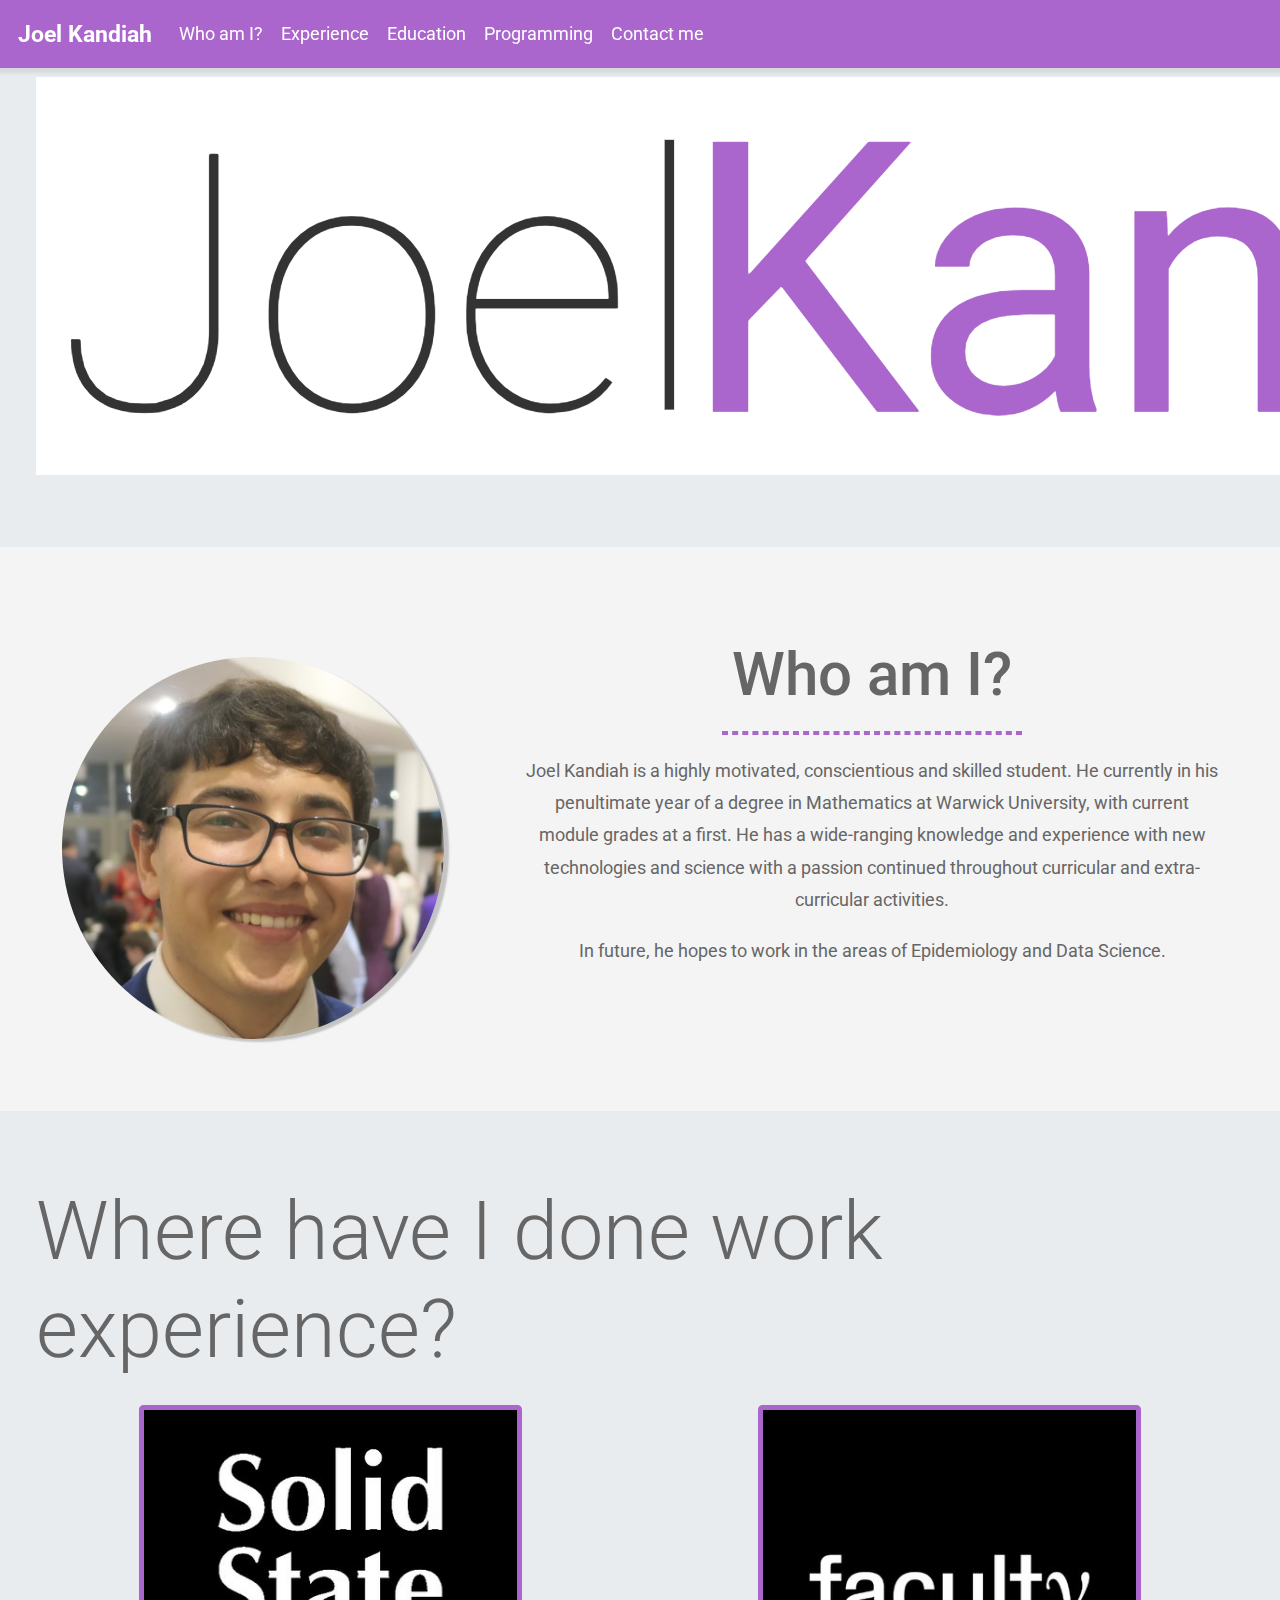
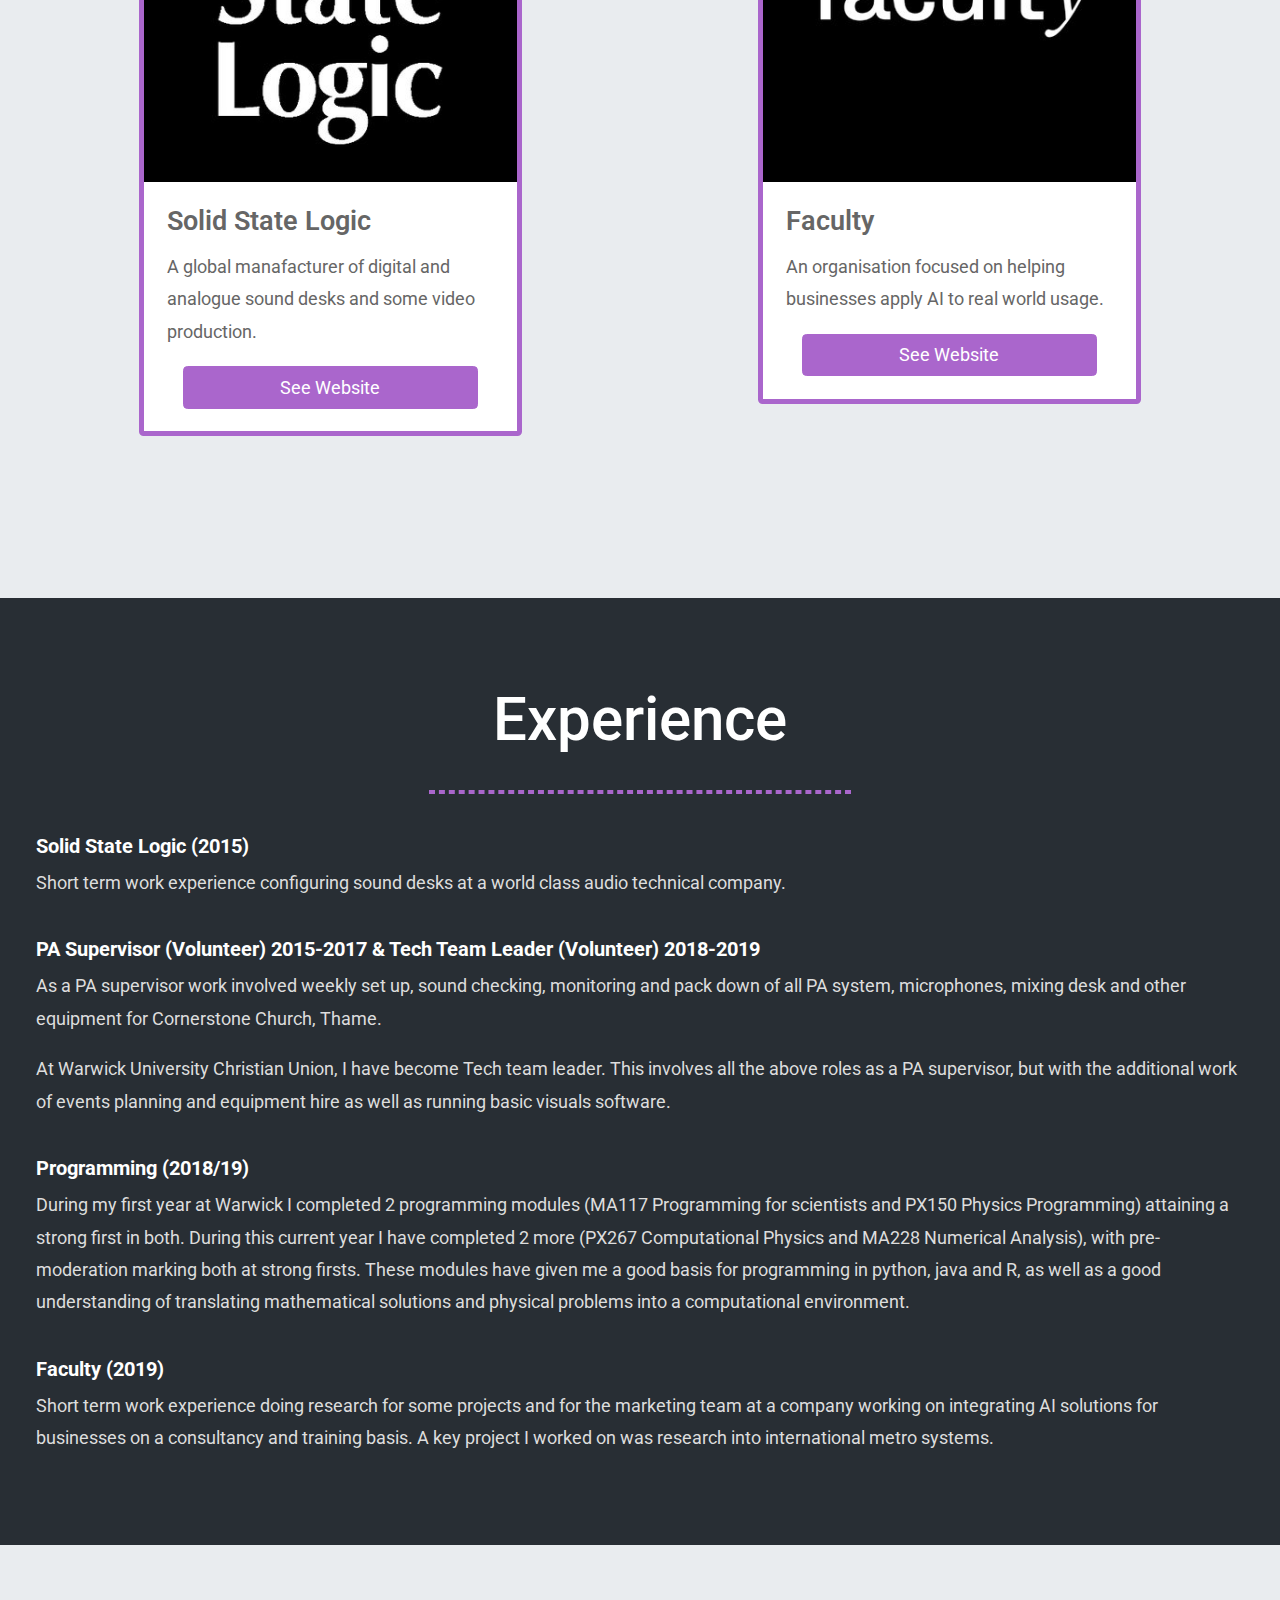
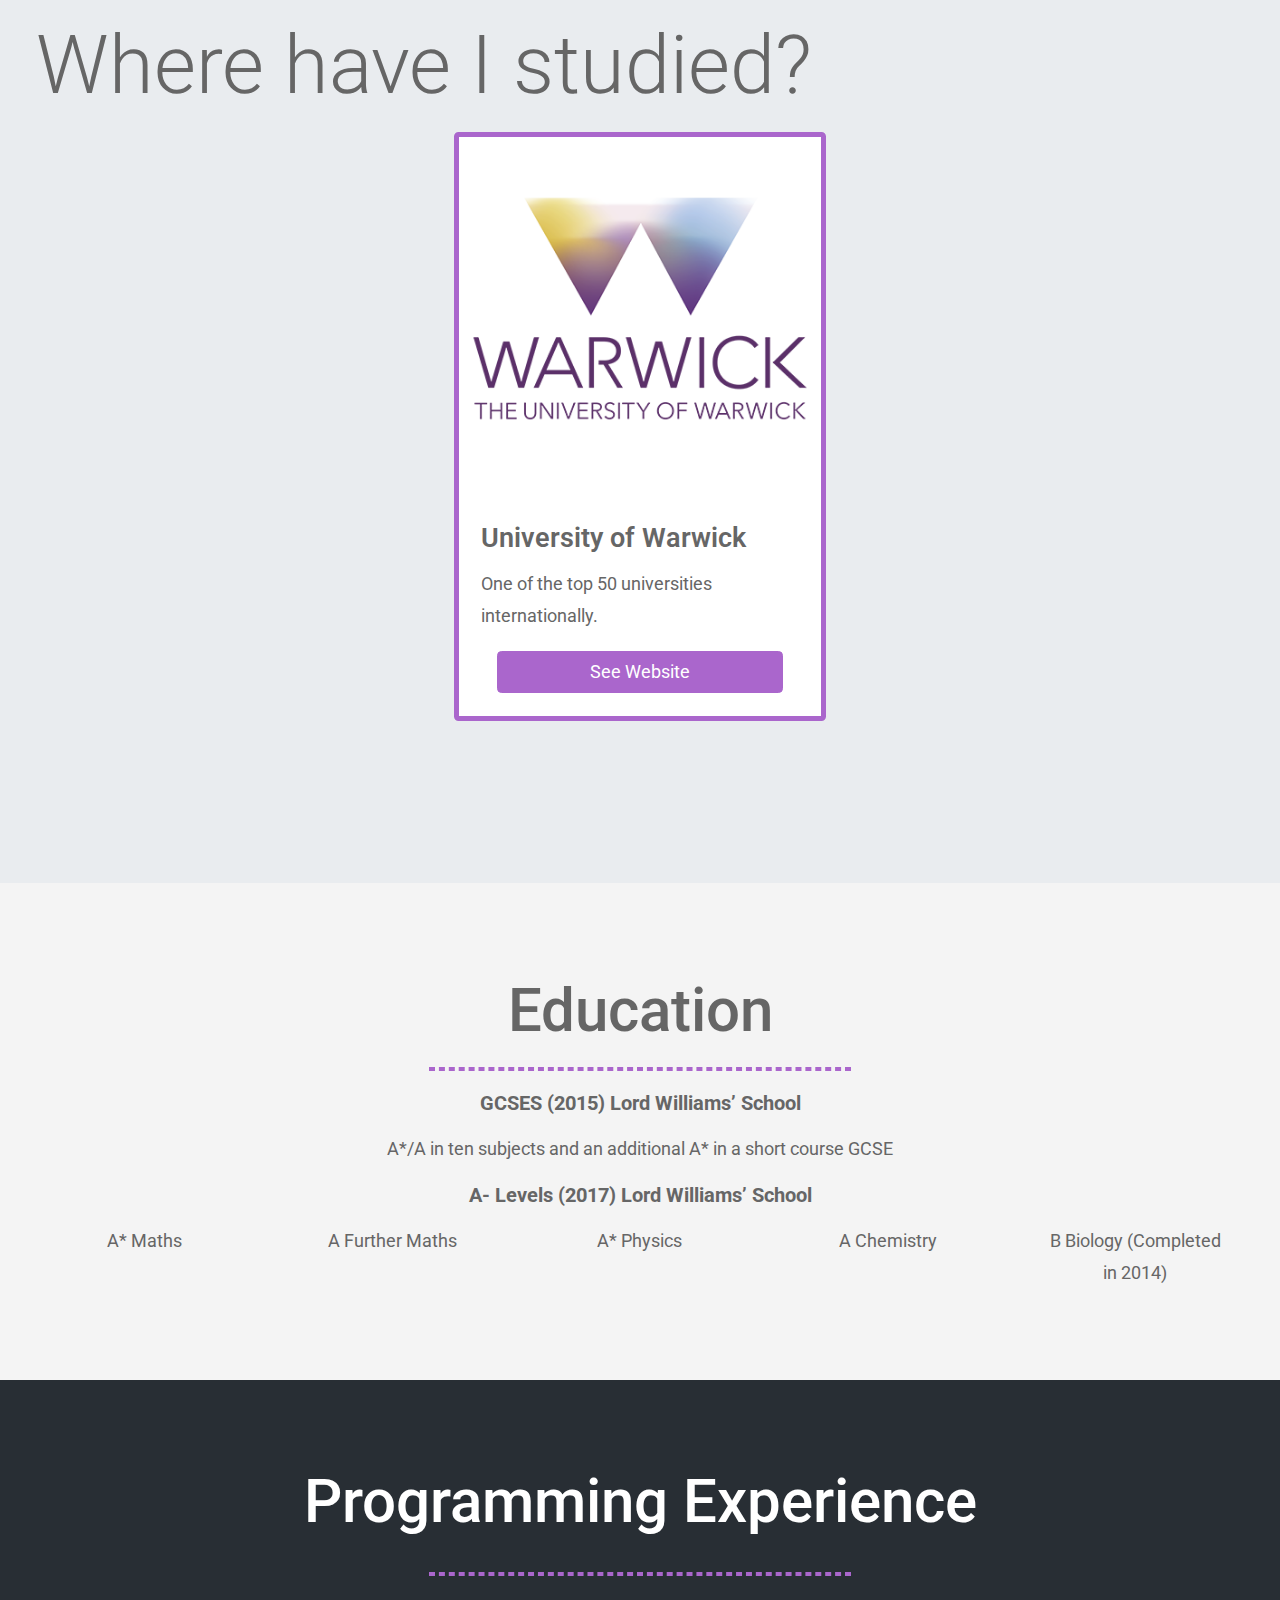
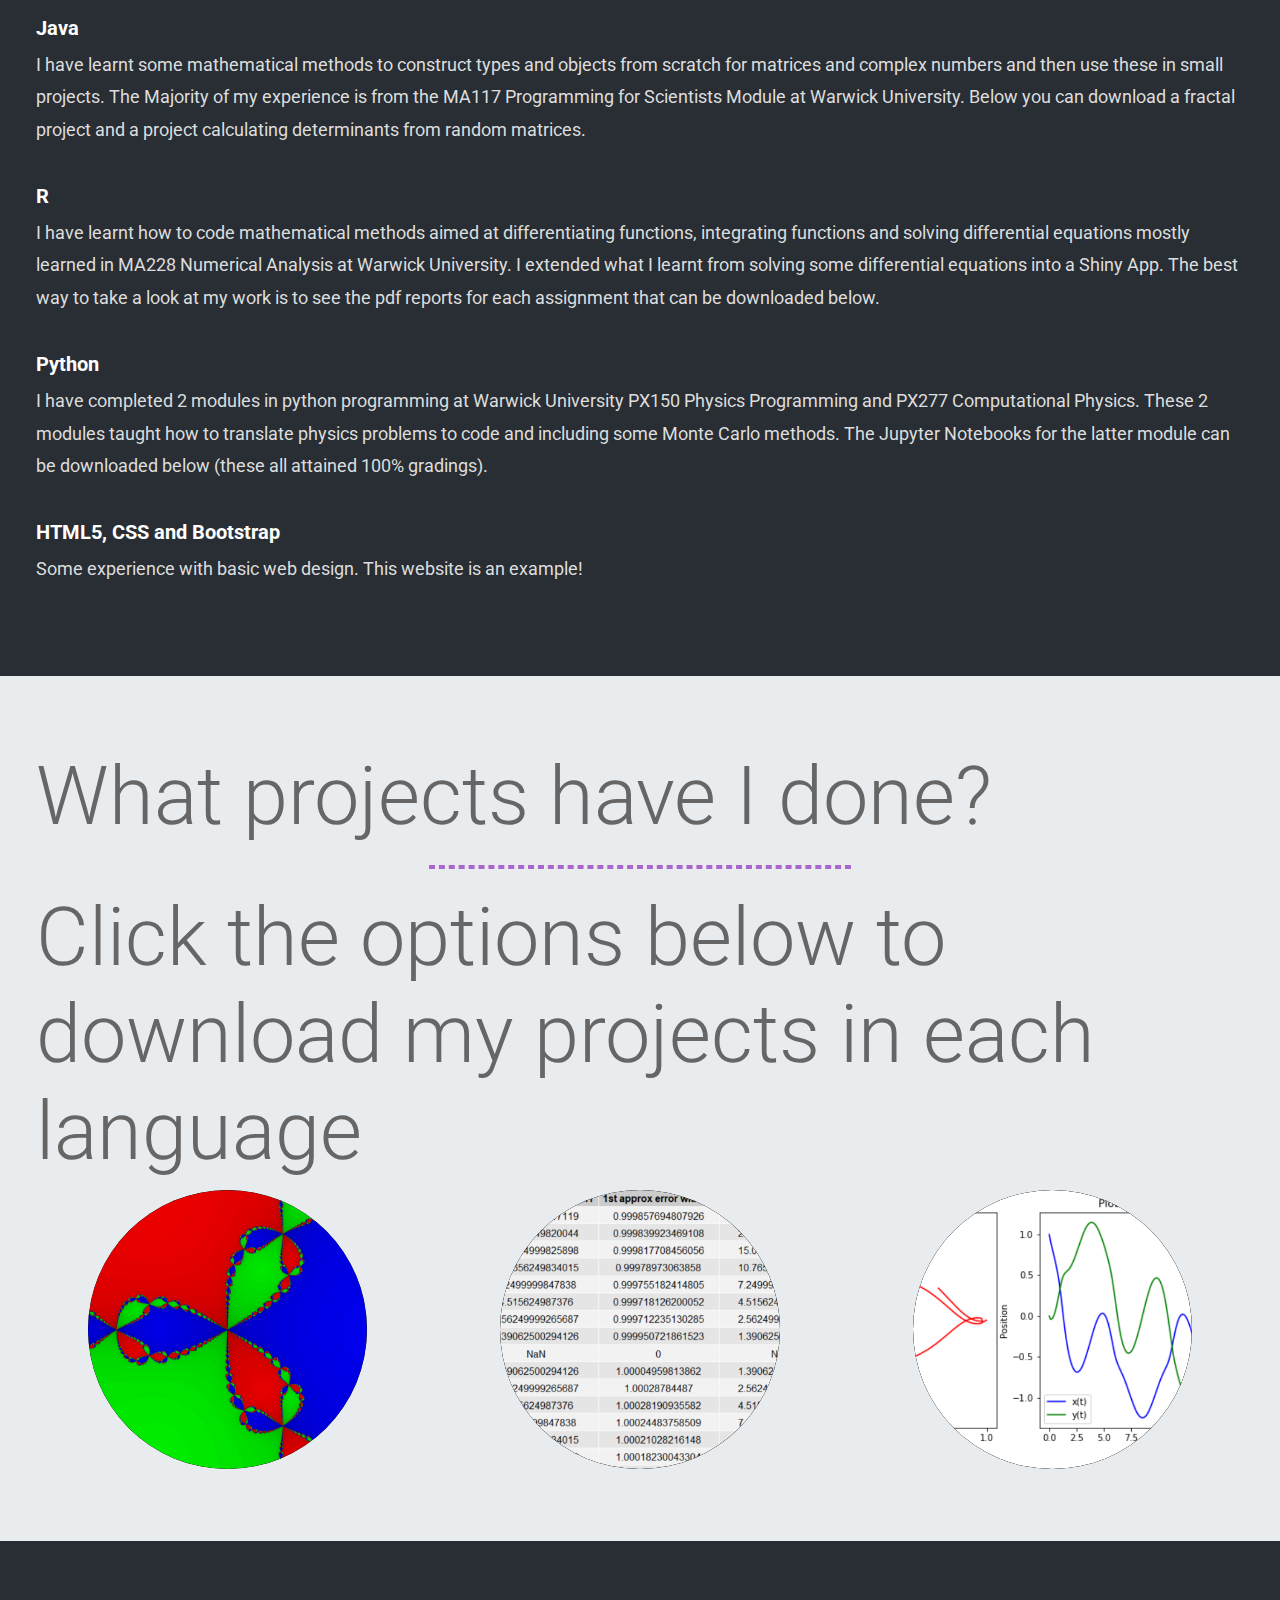
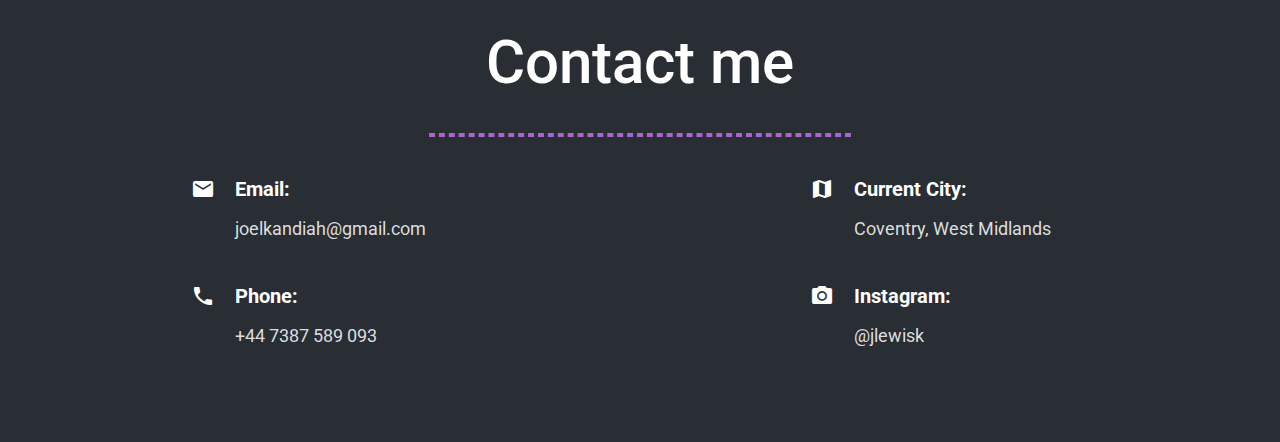
<file: try1.html>
<!DOCTYPE html>
<html lang="en">
<head>
  <!-- Meta Tags for Bootstrap 4 -->
  <meta charset="utf-8">
  <meta name="viewport" content="width=device-width, initial-scale=1, shrink-to-fit=no">
  <link rel="icon" type="image/png" sizes="64x64" href="img/Icon.png">
  <meta name=”theme-color” content=”#aa66cc″>
  <title>Joel Kandiah</title>
  <!-- Bootstrap 4 CSS -->
  <link rel="stylesheet" href="https://maxcdn.bootstrapcdn.com/bootstrap/4.3.1/css/bootstrap.min.css">
  <link href="https://fonts.googleapis.com/icon?family=Material+Icons" rel="stylesheet">
  <link href="https://fonts.googleapis.com/css?family=Roboto" rel="stylesheet">
  <link rel="stylesheet" href="css/style.css" />
</head>

<div class="container mb-1">
  <nav class="navbar navbar-expand-lg navbar-dark secondary-color fixed-top">
    <a class="navbar-brand" href="#"><strong>Joel Kandiah</strong></a>
    <button class="navbar-toggler" type="button" data-toggle="collapse" data-target="#navbarSupportedContent-6"
      aria-controls="navbarSupportedContent-6" aria-expanded="false" aria-label="Toggle navigation">
      <span class="navbar-toggler-icon"></span>
    </button>
    <div class="collapse navbar-collapse" id="navbarSupportedContent-6">
      <ul class="navbar-nav mr-auto">
        <li class="nav-item">
          <a class="nav-link" href="#WhoAmI"> Who am I? <span class="sr-only">(current)</span></a>
        </li>
        <li class="nav-item">
          <a class="nav-link" href="#Experience"> Experience </a>
        </li>
        <li class="nav-item">
          <a class="nav-link" href="#Education"> Education </a>
        </li>
        <li class="nav-item">
          <a class="nav-link" href="#Coding"> Programming </a>
        </li>
        <li class="nav-item">
          <a class="nav-link" href="#Contact"> Contact me</a>
        </li>
    </div>
  </nav>
</div>

  <!-- First Parallax Section -->
  <div class="jumbotron parah paralsec">
      <img align= "middle" src="img/Title2.png">
  </div>

  <a name="WhoAmI"></a>
  <section class="jumbotron section-light">
    <div class="row">
      <div class="mx-auto col-lg-4 mx-auto">
        <img class="resize shadows" src="img/Headshot.png" alt="Headshot">
      </div>
      <div class="mx-auto col-lg-7 mx-auto">
        <h2>Who am I?</h2>
        <div class="striped-border"></div>
        <p>
          Joel Kandiah is a highly motivated, conscientious and skilled student. He currently in his penultimate year of a degree in Mathematics at Warwick University, with current module grades at a first. He has a wide-ranging knowledge and experience with new technologies and science with a passion continued throughout curricular and extra-curricular activities.
        </p>
        <p>
          In future, he hopes to work in the areas of Epidemiology and Data Science.
        </p>
      </div>
    </div>
  </section>

<!-- Second Parallax Section -->
<a name="Experience"></a>
<div class="jumbotron paral paralsec1">
  <h1 class="display-3">
    Where have I done work experience?
  </h1>
  <div class="row">
    <div class="mx-auto col-md-4 mx-auto">
     <p class="lead">
       <div class="card">
         <div class="image-container">
           <img class="card-img-top" src="img/SolidStateLogic.jpg" alt="Card image">
         </div>
         <div class="card-body">
           <h4 class="card-title">Solid State Logic</h4>
           <p class="card-text">
             A global manafacturer of digital and analogue sound desks and some video production.
           </p>
           <a href="https://www.solidstatelogic.com/" class="btn btn-primary">See Website</a>
         </div>
       </div>
     </p>
   </div>
   <div class="col-md-4 mx-auto">
    <p class="lead">
      <div class="card">
        <div class="image-container">
          <img class="card-img-top" src="img/faculty.jpg" alt="Card image">
        </div>
        <div class="card-body">
          <h4 class="card-title">Faculty</h4>
          <p class="card-text">
             An organisation focused on helping businesses apply AI to real world usage.
           </p>
          <a href="http://faculty.ai" class="btn btn-primary">See Website</a>
        </div>
      </div>
    </p>
  </div>
  </div>
</div>

<section class="jumbotron section-dark">
  <h2>Experience</h2>
  <div class="striped-border"></div>
    <h6>
      Solid State Logic (2015)
    </h6>
    <p>
       Short term work experience configuring sound desks at a world class audio technical company.
    </p>
    <h6>
      PA Supervisor (Volunteer) 2015-2017 & Tech Team Leader (Volunteer) 2018-2019
    </h6>
    <p>
       As a PA supervisor work involved weekly set up, sound checking, monitoring and pack down of all PA system, microphones, mixing desk and other equipment for Cornerstone Church, Thame.
    </p>
    <p>
       At Warwick University Christian Union, I have become Tech team leader. This involves all the above roles as a PA supervisor, but with the additional work of events planning and equipment hire as well as running basic visuals software.
    </p>
    <h6>
       Programming (2018/19)
    </h6>
    <p>
       During my first year at Warwick I completed 2 programming modules (MA117 Programming for scientists and PX150 Physics Programming) attaining a strong first in both. During this current year I have completed 2 more (PX267 Computational Physics and MA228 Numerical Analysis), with pre-moderation marking both at strong firsts. These modules have given me a good basis for programming in python, java and R, as well as a good understanding of translating mathematical solutions and physical problems into a computational environment.
    </p>
    <h6>
       Faculty (2019)
    </h6>
    <p>
       Short term work experience doing research for some projects and for the marketing team at a company working on integrating AI solutions for businesses on a consultancy and training basis. A key project I worked on was research into international metro systems.
    </p>
</section>

<!-- Third Parallax Section -->
  <a name="Education"></a>
  <div class="jumbotron paral paralsec2">
    <h1 class="display-3">
      Where have I studied?
    </h1>
     <div class="col-md-4 mx-auto">
      <p class="lead">
        <div class="card">
          <div class="image-container">
            <img class="card-img-top" src="img/UoW.png" alt="Card image">
          </div>
          <div class="card-body">
            <h4 class="card-title">University of Warwick</h4>
            <p class="card-text">
               One of the top 50 universities internationally.
             </p>
            <a href="https://warwick.ac.uk/" class="btn btn-primary">See Website</a>
          </div>
        </div>
      </p>
    </div>
  </div>

  <section class="jumbotron section-light">
    <h2>Education</h2>
    <div class="striped-border"></div>
    <h6>
      GCSES (2015) Lord Williams’ School
    </h6>
    <p>
      A*/A in ten subjects and an additional A* in a short course GCSE
    </p>
    <h6>
      A- Levels (2017) Lord Williams’ School
    </h6>
    <div class="row">
      <div class="mx-auto col-lg-2 mx-auto">
        <p> A* Maths </p>
      </div>
      <div class="mx-auto col-lg-2 mx-auto">
        <p> A Further Maths </p>
      </div>
      <div class="mx-auto col-lg-2 mx-auto">
        <p> A* Physics </p>
      </div>
      <div class="mx-auto col-lg-2 mx-auto">
        <p> A Chemistry </p>
      </div>
      <div class="mx-auto col-lg-2 mx-auto">
        <p> B Biology (Completed in 2014) </p>
      </div>
    </div>
  </section>

  <a name="Coding"></a>
  <section class="jumbotron section-dark">
    <h2>Programming Experience</h2>
    <div class="striped-border"></div>
      <h6>
        Java
      </h6>
      <p>
         I have learnt some mathematical methods to construct types and objects from scratch for matrices and complex numbers and then use these in small projects. The Majority of my experience is from the MA117 Programming for Scientists Module at Warwick University. Below you can download a fractal project and a project calculating determinants from random matrices.
      </p>
      <h6>
        R
      </h6>
      <p>
         I have learnt how to code mathematical methods aimed at differentiating functions, integrating functions and solving differential equations mostly learned in MA228 Numerical Analysis at Warwick University. I extended what I learnt from solving some differential equations into a Shiny App. The best way to take a look at my work is to see the pdf reports for each assignment that can be downloaded below.
      </p>
      <h6>
        Python
      </h6>
      <p>
         I have completed 2 modules in python programming at Warwick University PX150 Physics Programming and PX277 Computational Physics. These 2 modules taught how to translate physics problems to code and including some Monte Carlo methods. The Jupyter Notebooks for the latter module can be downloaded below (these all attained 100% gradings).
      </p>
      <h6>
         HTML5, CSS and Bootstrap
      </h6>
      <p>
        Some experience with basic web design. This website is an example!
      </p>
  </section>

  <div class="jumbotron paral paralsec3">
    <h1 class="display-3">
      What projects have I done?
    </h1>
    <div class="striped-border"></div>
    <h3 class="display-3">
      Click the options below to download my projects in each language
    </h3>
    <div class="row">
     <div class="col-md-3 mx-auto marginbm">
      <a href="https://docs.google.com/uc?export=download&id=1sajzUopGub17PVzqLX8Ftc4AT5PK8otq">
      <div class="container project">
      <img class = "resize2 shadows" src="img/JavaProject1.png">
        <div class="centered"> Java Examples </div>
      </div>
     </div>
     <div class="col-md-3 mx-auto marginbm">
      <a href="https://docs.google.com/uc?export=download&id=18inQ9rzEhn5NbBj5nlq-QrOYv89_pGxG">
      <div class="container project">
      <img class = "resize2 shadows" src="img/RProject1.png">
        <div class="centered"> R Examples </div>
      </div>
     </div>
     <div class="col-md-3 mx-auto marginbm">
      <a href="https://docs.google.com/uc?export=download&id=1ywWpmFOH0qkIj8mwP2SHD9Dr_4mB5XrE">
      <div class="container project">
      <img class = "resize2 shadows" src="img/PythonProject1.png">
        <div class="centered"> Python Examples </div>
      </div>
     </div>
    </div>
  </div>

  <a name="Contact"></a>
  <section class="jumbotron section-dark">
    <h2>Contact me</h2>
    <div class="striped-border"></div>
    <div class="row">
      <div class="mx-auto col-lg-3 mx-auto">
        <h6>
          <i class="material-icons vertical-align-middle padding-bottom-3">email</i> &ensp; Email:
        </h6>
        <p>
          &emsp; &emsp; <a href="mailto:joelkandiah@gmail.com"> joelkandiah@gmail.com </a>
        </p>
        <h6>
          <i class="material-icons vertical-align-middle padding-bottom-3">call</i> &ensp; Phone:
        </h6>
        <p>
          &emsp; &emsp; <a href="tel:+447387589093"> +44 7387 589 093 </a>
        </p>
      </div>
      <div class="mx- auto col-lg-3 mx-auto">
        <h6>
          <i class="material-icons vertical-align-middle padding-bottom-3">map</i> &ensp; Current City:
        </h6>
        <p>
          &emsp; &emsp; <a href="https://goo.gl/maps/cfZ1ajxdAZm"> Coventry, West Midlands </a>
        </p>
        <h6>
          <i class="material-icons vertical-align-middle padding-bottom-3">photo_camera</i> &ensp; Instagram:
        </h6>
        <p>
          &emsp; &emsp; <a href="https://www.instagram.com/jlewisk/?hl=en"> @jlewisk </a>
        </p>
      </div>
    </div>
  </section>

  <!-- Add More Parallax Sections Here -->
  <!-- jQuery library -->
<script src="https://ajax.googleapis.com/ajax/libs/jquery/3.3.1/jquery.min.js"></script>

<!-- Popper JS -->
<script src="https://cdnjs.cloudflare.com/ajax/libs/popper.js/1.14.7/umd/popper.min.js"></script>

<!-- Latest compiled JavaScript -->
<script src="https://maxcdn.bootstrapcdn.com/bootstrap/4.3.1/js/bootstrap.min.js"></script>

</body>


</html>
</file>
<file: css/style.css>
html {
  scroll-behavior: smooth;
}

body, html{
  height:100%;
  margin:0;
  font-size:18px;
  font-family:'Roboto', 'Roboto';
  font-weight:400;
  line-height:1.8em;
  color:#666;
}

.primary-color {
  background-color: #aa66cc;
}

.navbar {
  width: 100%;
  box-shadow: 0px 0px 4px 5px rgba(0,0,0,0.08);
}

.navbar-dark{
  background-color: #aa66cc;
  width: 100%;
  border-width: 0;
}

.navbar-dark .navbar-nav .nav-link{
  color: #fff;
}

.mynav-1 {
  margin-bottom: 0;
  max-width: 100%;
  padding-left: 0;
  padding-right: 0;
}

.mynav-1 {
  margin-bottom: 0;
}

.navbar-toggler {
  border: 0px;
}

.navbar-dark .navbar-toggler-icon {
background-image: url("https://mdbootstrap.com/img/svg/hamburger7.svg?color=fff");
}

.MyTitle {
    position: relative;
    height: 100vh;
    max-height: 100vh !important;
    background-image: url("../img/Titleimage.jpg");
    background-size:  cover;
    background-position: center center;
    background-repeat: no-repeat;
    overflow: hidden;
}

.logo {
  height: 16vw;
  width: 80vw;
  background-image: url("../img/Title2.png");
  background-position: center;
  background-repeat: no-repeat;
  background-size: 80vw, 16vw;
  position: absolute;
  --a: 59px;
  --b: 50%;
  top: calc(var(--b) - 0.5 * var(--a));
  margin-top: -8vw;
  margin-left: 10vw;
  opacity: 0.75;
}

.jumbotron{
  margin-top: 0;
  margin-bottom: 0;
  border-radius: 0;
  padding: 4rem 2rem;
}

.section-light{
  text-align: center;
  background-color:#f4f4f4;
  color:#666;
}

.section-light h2 {
  font-size: 60px;
  text-align: center;
  padding-top: 20px;
  padding-bottom: 0;
}

.section-light h6 {
  font-size: 20px;
  font-weight: bold;
}

img.resize {
  max-width: 100%;
  max-height: 100%;
  border-radius: 50%;
  margin-top: 35%;
  margin-bottom: auto;
}

img.shadows {
  box-shadow: 5px 3px 2px rgba(0,0,0,0.2);
  transition: all 0.4s ease-in-out;
}

@media only screen and (min-width : 1150px) {
  img.resize {
    margin-top: 20%;
  }
}

@media only screen and (min-width : 1200px) {
  img.resize {
    margin-top: 10%;
  }
}

@media only screen and (min-width : 1300px) {
  img.resize {
    margin-top: 0%;
  }
}

@media only screen and (max-width : 992px) {
  img.resize {
    min-width: 320px;
    min-height: 320px;
    max-width: 330px;
    max-height: 330px;
    border-radius: 50%;
    margin-top: 0%;
    opacity:1
  }

}

@media only screen and (max-width : 768px) {
  img.resize {
    min-width: 240px;
    min-height: 240px;
    max-width: 250px;
    max-height: 250px;
    border-radius: 50%;
    margin-top: 0%;
    opacity:1
  }

}

.striped-border {
    border: 2px dashed #aa66cc;
    min-width: 300px;
    width: 35%;
    margin: auto;
    margin-top: 20px;
    margin-bottom: 20px;
}

.parallax1 {
  min-height: 400px;
  background-attachment: fixed;
  background-size: cover;
  background-position: 50% 50%;
  background-image: url("../img/ParallaxBackground1.jpg");
  padding-bottom: 0;
}

.parallax1 p {
  font-size: 16px;
  color:#666;
  text-align: left;
}

/* Heading for Parallax Section */
.parallax1 h1 {
  color: rgba(255,255,255,1);
  font-size: 60px;
  text-align: center;
  line-height: 100px;
  text-shadow: 4px 3px 0px rgba(0,0,0,0.3);
}

.parallax1 h3 {
  color: rgba(255,255,255,1);
  font-size: 30px;
  text-align: center;
  line-height: 40px;
  margin-bottom: 20px;
  text-shadow: 4px 3px 0px rgba(0,0,0,0.3);
}

.card {
  border: 5px solid #aa66cc;
  overflow: hidden;
  transition: all 0.8s ease-in-out;
  margin-bottom: 10vh;
}

/* .card {
  margin-left: 6.25%;
  width: 87.5%;
} */

.card-title {
  font-weight: 600;
}

.card-text{
  transition: all 0.4s ease-in-out;
}

.image-container {
  width: 100%;
  overflow: hidden;
}

.card img {
  border-radius: 0;
  transition: all 0.4s ease-in-out;
}

.striped-border2 {
    border: 2px dashed #aa66cc;
    min-width: 70px;
    width: 70%;
    margin: 0;
    margin-top: 20px;
    margin-bottom: 20px;
}

.card-footer {
  background-color: rgba(0,0,0,0.1);
  border-top: 1px solid rgba(0,0,0,0.2);
}

.card:hover {
  background-color: #282e34;
  color: #fff;
}


.card:hover .card-text{
  color: #fff;
}

.card:hover img{
  transform: scale(1.08);
}

.card .btn {
  width: 90%;
  margin-left: 5%;
}

.btn-primary{
  background-color: #aa66cc;
  border-color: #aa66cc;
}

.btn-primary:hover {
  background-color: #9e52cf;
  border-color: #aa66cc;
}

.section-dark{
  padding: 72px, 10vw;
  text-align: left;
  background-color:#282e34;
  color:#ddd;
}

.section-dark h2 {
  color: #fff;
  font-size: 60px;
  text-align: center;
  line-height: 100px;
}

.section-dark h6 {
  color: #fff;
  padding-top: 20px;
  padding-bottom: 0;
  font-size: 20px;
  font-weight: bold;
}

@media (min-width: 900px) {
   .padding {
     padding: 4rem 6rem;
   }
}

@media only screen and (max-width : 768px) {

  .parallax1 h2 {
    font-size: 40px;
  }
}

.parallax2 {
  min-height: 400px;
  background-attachment: fixed;
  background-size: cover;
  background-position: 50% 50%;
  background-image: url("../img/ParallaxBackground2.jpg");
}

.parallax2 p {
  font-size: 16px;
  color:#666;
  text-align: left;
}

/* Heading for Parallax Section */
.parallax2 h1 {
  color: rgba(255,255,255,1);
  font-size: 60px;
  text-align: center;
  line-height: 100px;
  text-shadow: 4px 3px 0px rgba(0,0,0,0.3);
}

.parallax2 h3 {
  color: rgba(255,255,255,1);
  font-size: 30px;
  text-align: center;
  line-height: 40px;
  margin-bottom: 20px;
  text-shadow: 4px 3px 0px rgba(0,0,0,0.3);
}

.section-light h6{
  margin-bottom: 1rem;
}

span.thinItalic {
  font-weight: lighter;
  font-style: italic;
}

.parallax3 {
  min-height: 400px;
  background-attachment: fixed;
  background-size: cover;
  background-position: 50% 50%;
  background-image: url("../img/ParallaxBackground3.jpg");
}

.parallax3 p {
  font-size: 16px;
  color:#666;
  text-align: left;
}

/* Heading for Parallax Section */
.parallax3 h1 {
  color: rgba(255,255,255,1);
  font-size: 60px;
  text-align: center;
  line-height: 100px;
  text-shadow: 4px 3px 0px rgba(0,0,0,0.3);
}

.parallax3 h3 {
  color: rgba(255,255,255,1);
  font-size: 30px;
  text-align: center;
  line-height: 40px;
  margin-bottom: 20px;
  text-shadow: 4px 3px 0px rgba(0,0,0,0.3);
}

img.resize2 {
  min-width: 100%;
  min-height: 100%;
  max-width: 100%;
  max-height: 100%;
  border-radius: 50%;
  opacity:1
}

.project {
  padding: 0px;
  position: relative;
  text-align: center;
  background-color: #000;
  border-radius: 50%;
  transition: all 0.4s ease-in-out;
  overflow: hidden;
}

.project img {
  transition: all 0.4s ease-in-out;
}

.centered {
  position: absolute;
  top: 50%;
  left: 50%;
  transform: translate(-50%, -50%);
  font-weight: bold;
  font-size: 25px;
  opacity: 0;
  transition: all 0.4s ease-in-out;
  color: #fff;
}

.project:hover .centered {
  opacity: 1;
}

.project:hover img {
  opacity: 0.65;
  -webkit-filter: blur(7px); /* Safari 6.0 - 9.0 */
  filter: blur(7px);
}

.vertical-align-middle {
    vertical-align: middle;
}

.padding-bottom-3 {
    padding-bottom: 3px;
}

.section-dark a {
  color: inherit; /* blue colors for links too */
  text-decoration: inherit; /* no underline */
}

@media only screen and (max-width : 768px) {

  img.resize2 {
    min-width: 240px;
    min-height: 240px;
    max-width: 250px;
    max-height: 250px;
    border-radius: 50%;
    opacity:1
  }

  .project {
    min-width: 240px;
    min-height: 240px;
    max-width: 250px;
    max-height: 250px;
    margin-bottom: 30px;
  }

  .card {
    --a: 15vw;
    --b: 2rem;
    --c: 15px;
    margin-left: calc(var(--a) - var(--b) - var(--c));
    width: 70vw;
  }

  .row .card {
    --a: 15vw;
    --b: 2rem;
    --c: 15px;
    margin-left: calc(var(--a) - var(--b));
    width: 70vw;
  }
  }

  @media only screen and (max-width : 580px) {

    .section-light h2 {
      font-weight: bold;
      font-size: 40px;
      padding-top: 10px;
    }

    .section-dark h2 {
      font-weight: bold;
      font-size: 40px;
      padding-top: 10px;
    }

    .parallax1 h1 {
      font-weight: bold;
      font-size: 40px;
      padding-top: 10px;
    }

    .parallax2 h1 {
      font-weight: bold;
      font-size: 40px;
      padding-top: 10px;
    }

    .parallax3 h1 {
      font-weight: bold;
      font-size: 40px;
      padding-top: 10px;
    }

    .striped-border {
        min-width: 200px;
    }
  }
</file>
